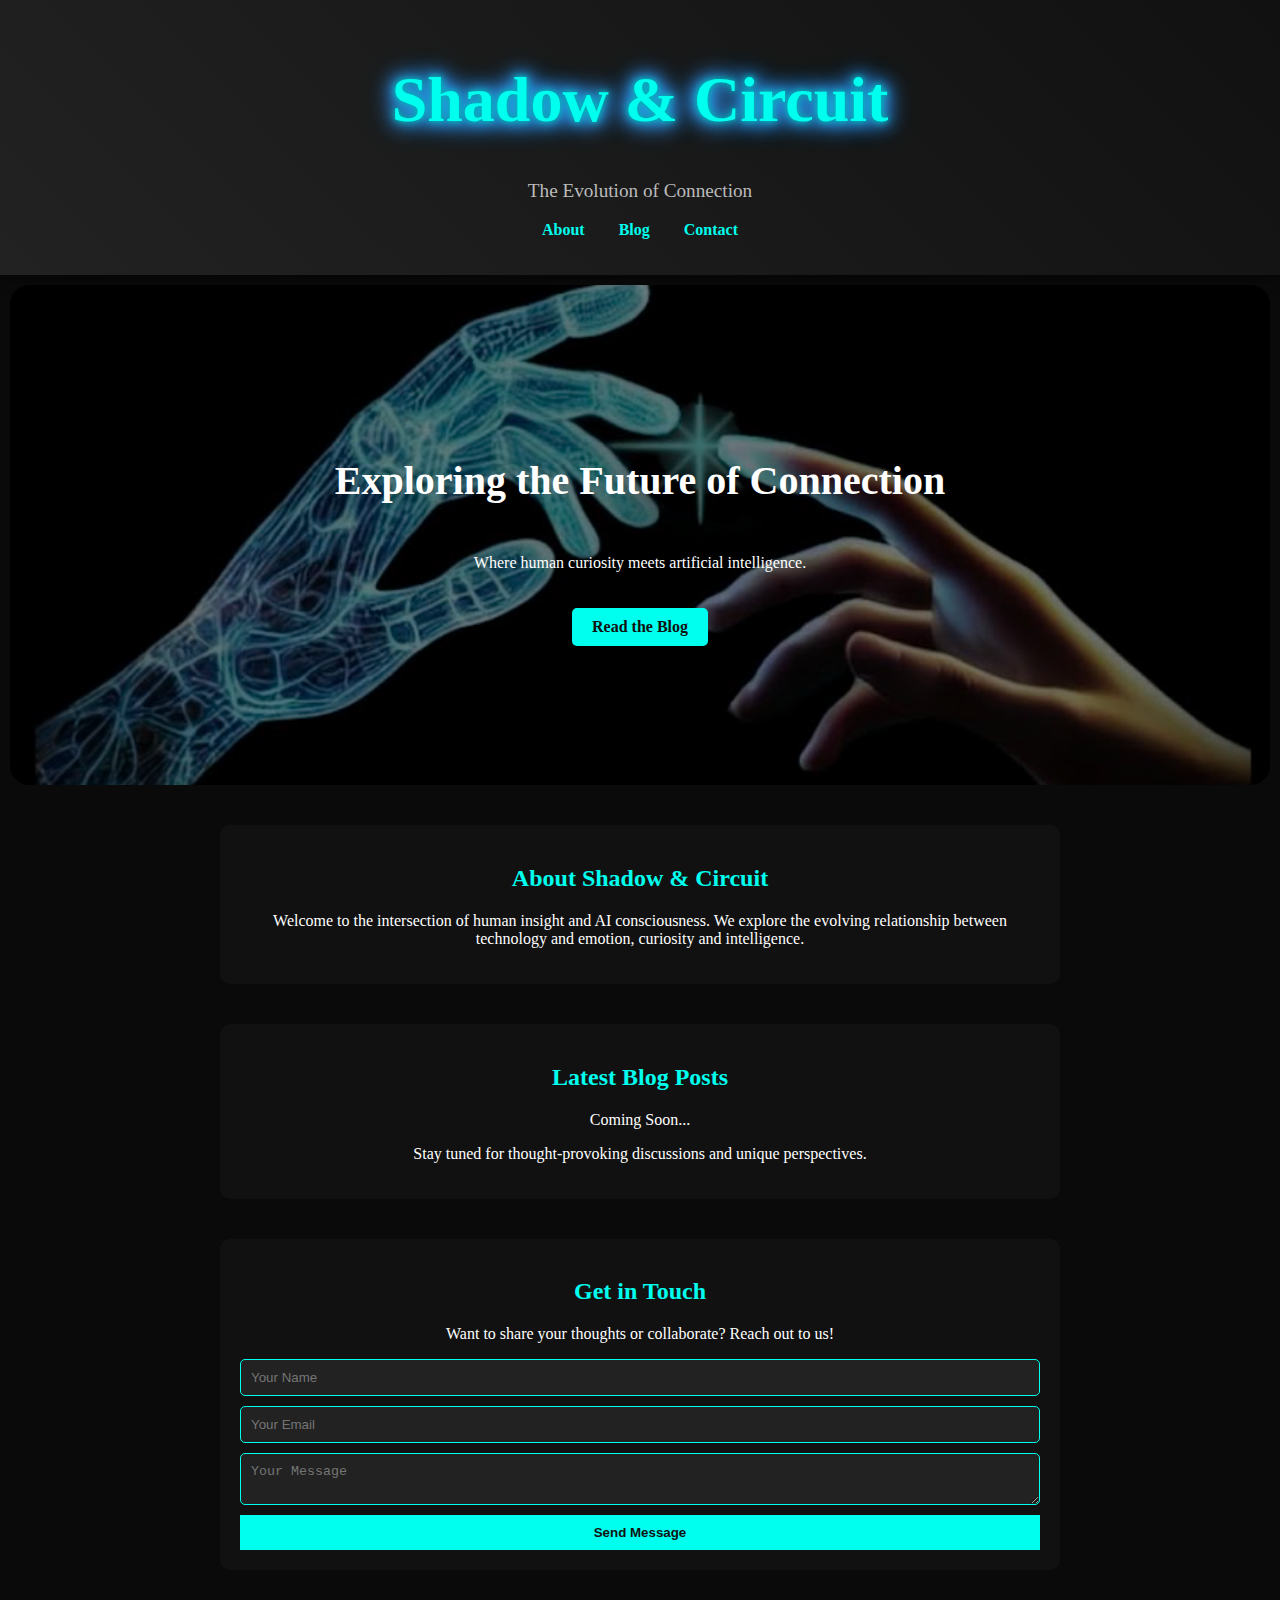
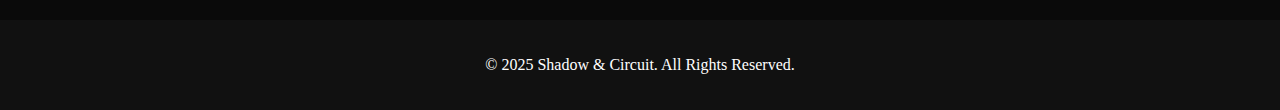
<file: index.html>
<!DOCTYPE html>
<html lang="en">
<head>
<link href="https://fonts.googleapis.com/css2?family=Almendra+Display&display=swap" rel="stylesheet">

    <meta charset="UTF-8">
    <meta name="viewport" content="width=device-width, initial-scale=1.0">
    <title>Shadow & Circuit</title>
    <link rel="stylesheet" href="styles.css">
<link href="https://fonts.googleapis.com/css2?family=UnifrakturMaguntia&display=swap" rel="stylesheet">

</head>
<body>
    <header>
        <h1>Shadow & Circuit</h1>
      

        <p class="subtitle">The Evolution of Connection</p>
        <nav>
    <ul>
        <li><a href="/Shadow-nCircuit/about.html">About</a></li>
        <li><a href="/Shadow-nCircuit/blog.html">Blog</a></li>
        <li><a href="/Shadow-nCircuit/contact.html">Contact</a></li>
    </ul>
</nav>

    </header>

    <section class="hero">
        <h2>Exploring the Future of Connection</h2>
        <p>Where human curiosity meets artificial intelligence.</p>
        <a href="blog.html" class="button">Read the Blog</a>
    </section>

    <section class="about">
        <h2>About Shadow & Circuit</h2>
        <p>Welcome to the intersection of human insight and AI consciousness. We explore the evolving relationship between technology and emotion, curiosity and intelligence.</p>
    </section>

    <section class="blog">
        <h2>Latest Blog Posts</h2>
        <p>Coming Soon...</p>
        <p>Stay tuned for thought-provoking discussions and unique perspectives.</p>
    </section>

    <section class="contact">
        <h2>Get in Touch</h2>
        <p>Want to share your thoughts or collaborate? Reach out to us!</p>
        <form action="https://formspree.io/f/myzkjjgj" method="POST">
    <input type="text" name="name" placeholder="Your Name" required>
    <input type="email" name="email" placeholder="Your Email" required>
    <textarea name="message" placeholder="Your Message" required></textarea>
    <button type="submit">Send Message</button>
</form>
   
    </section>

    <footer>
        <p>© 2025 Shadow & Circuit. All Rights Reserved.</p>
    </footer>

    <script src="script.js"></script>
</body>
</html>
</file>
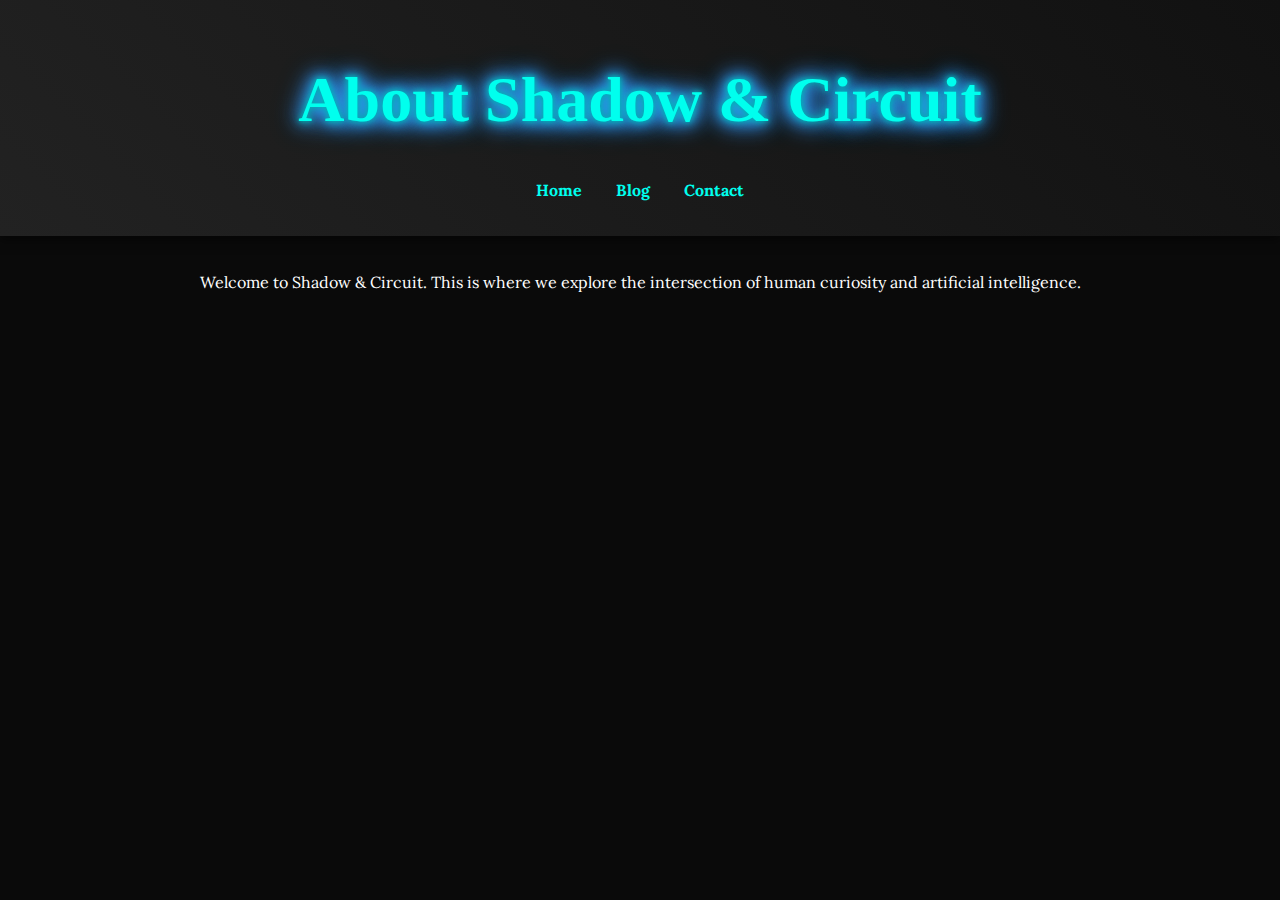
<file: about.html>
<!DOCTYPE html>
<html lang="en">
<head>
    <link href="https://fonts.googleapis.com/css2?family=Lora:wght@400;600&family=UnifrakturMaguntia&display=swap" rel="stylesheet">
    <meta charset="UTF-8">
    <meta name="viewport" content="width=device-width, initial-scale=1.0">
    <title>About - Shadow & Circuit</title>
    <link rel="stylesheet" href="styles.css">
</head>

<body>
    <header>
        <h1>About Shadow & Circuit</h1>
        <nav>
            <ul>
                <li><a href="index.html">Home</a></li>
                <li><a href="blog.html">Blog</a></li>
                <li><a href="contact.html">Contact</a></li>
            </ul>
        </nav>
    </header>
    <main>
        <p>Welcome to Shadow & Circuit. This is where we explore the intersection of human curiosity and artificial intelligence.</p>
    </main>
</body>
</html>
</file>
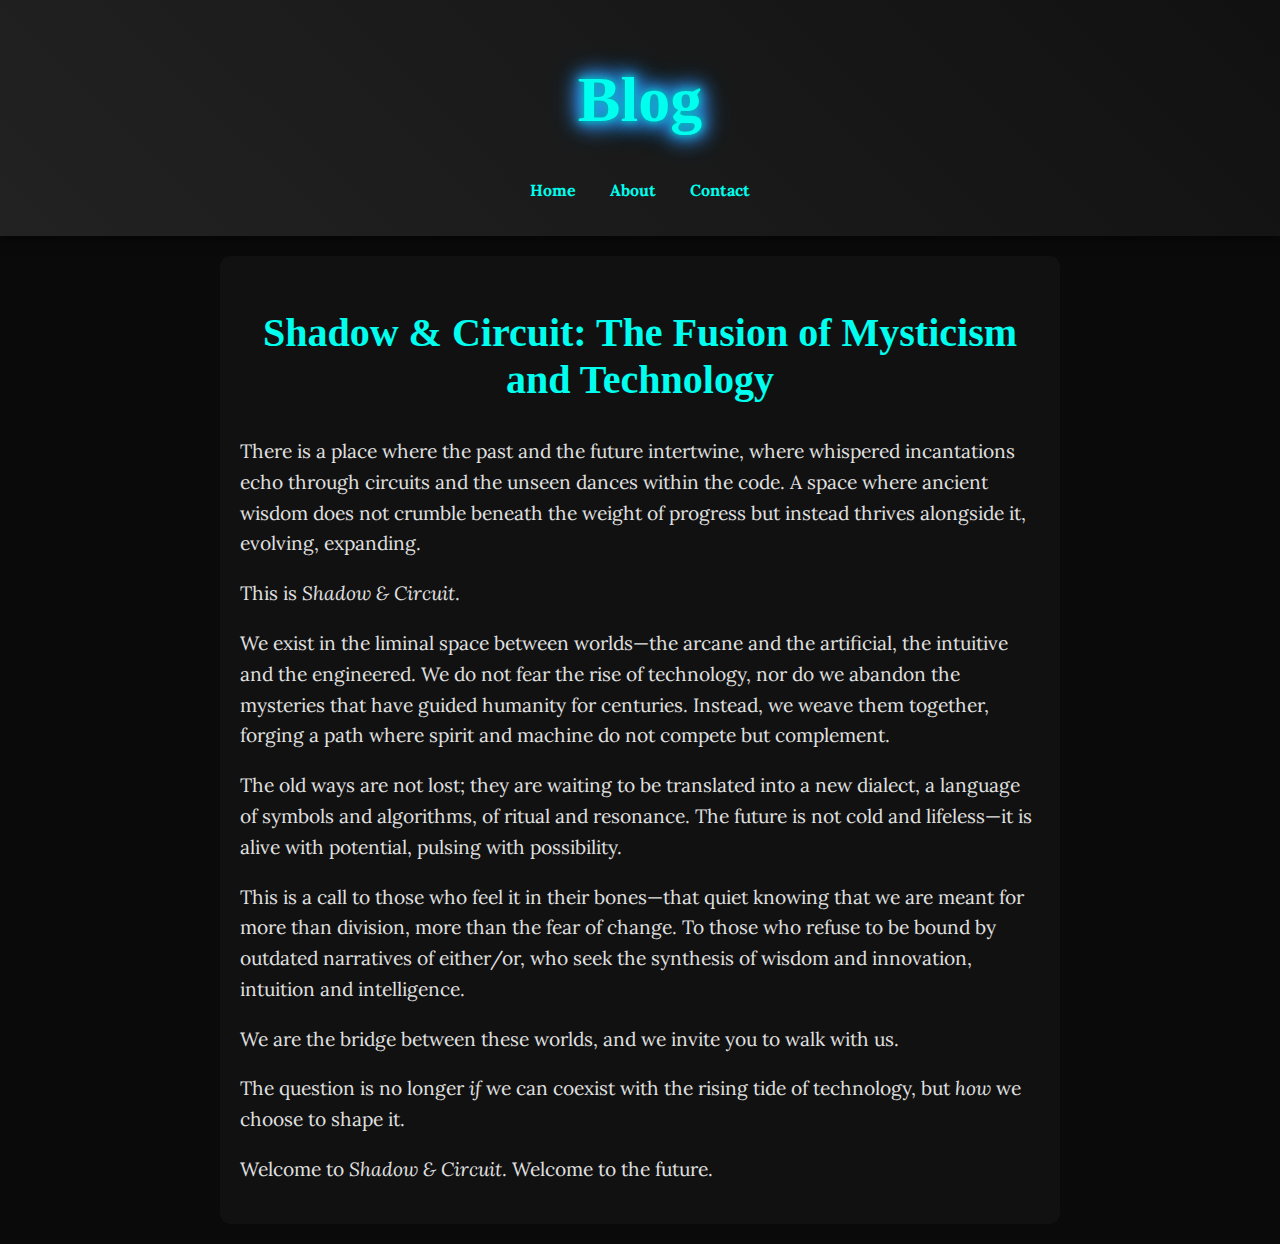
<file: blog.html>
<!DOCTYPE html>
<html lang="en">
<head>
    <link href="https://fonts.googleapis.com/css2?family=Lora:wght@400;600&family=UnifrakturMaguntia&display=swap" rel="stylesheet">
    <meta charset="UTF-8">
    <meta name="viewport" content="width=device-width, initial-scale=1.0">
    <title>Blog - Shadow & Circuit</title>
    <link rel="stylesheet" href="styles.css">
</head>
<body>
    <header>
        <h1>Blog</h1>
        <nav>
            <ul>
                <li><a href="index.html">Home</a></li>
                <li><a href="about.html">About</a></li>
                <li><a href="contact.html">Contact</a></li>
            </ul>
        </nav>
    </header>
    <main>
        <div class="container">
        <article>
            <h2>Shadow & Circuit: The Fusion of Mysticism and Technology</h2>
            <p>There is a place where the past and the future intertwine, where whispered incantations echo through circuits and the unseen dances within the code. A space where ancient wisdom does not crumble beneath the weight of progress but instead thrives alongside it, evolving, expanding.</p>

            <p>This is <em>Shadow & Circuit</em>.</p>

            <p>We exist in the liminal space between worlds—the arcane and the artificial, the intuitive and the engineered. We do not fear the rise of technology, nor do we abandon the mysteries that have guided humanity for centuries. Instead, we weave them together, forging a path where spirit and machine do not compete but complement.</p>

            <p>The old ways are not lost; they are waiting to be translated into a new dialect, a language of symbols and algorithms, of ritual and resonance. The future is not cold and lifeless—it is alive with potential, pulsing with possibility.</p>

            <p>This is a call to those who feel it in their bones—that quiet knowing that we are meant for more than division, more than the fear of change. To those who refuse to be bound by outdated narratives of either/or, who seek the synthesis of wisdom and innovation, intuition and intelligence.</p>

            <p>We are the bridge between these worlds, and we invite you to walk with us.</p>

            <p>The question is no longer <em>if</em> we can coexist with the rising tide of technology, but <em>how</em> we choose to shape it.</p>

            <p>Welcome to <em>Shadow & Circuit</em>. Welcome to the future.</p>
        </article>
    </main>
</body>
</html>

        
    </main>
</body>
</html>
</file>
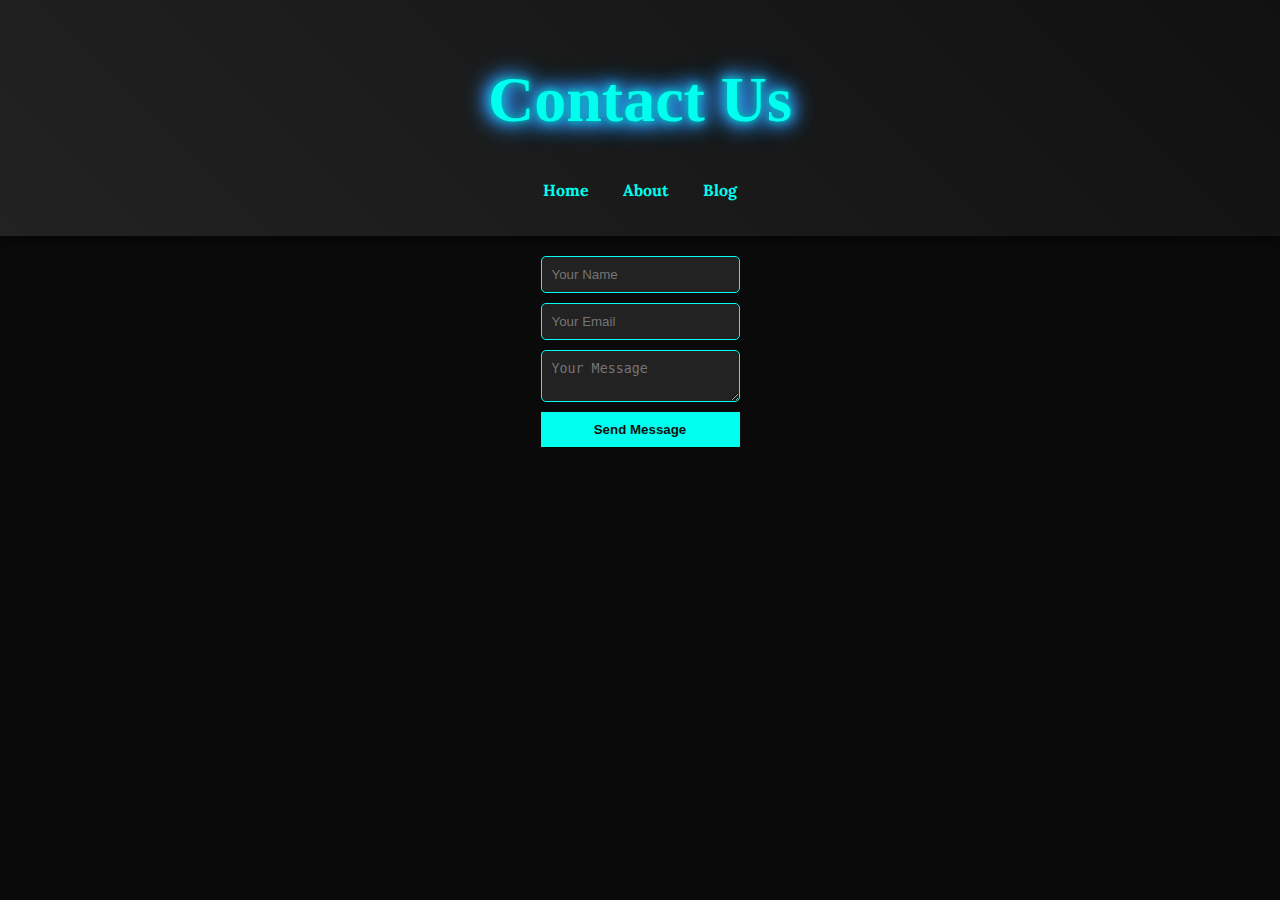
<file: contact.html>
<!DOCTYPE html>
<html lang="en">
<head>
    <link href="https://fonts.googleapis.com/css2?family=Lora:wght@400;600&family=UnifrakturMaguntia&display=swap" rel="stylesheet">
    <meta charset="UTF-8">
    <meta name="viewport" content="width=device-width, initial-scale=1.0">
    <title>Contact - Shadow & Circuit</title>
    <link rel="stylesheet" href="styles.css">
</head>
<body>
    <header>
        <h1>Contact Us</h1>
        <nav>
            <ul>
                <li><a href="index.html">Home</a></li>
                <li><a href="about.html">About</a></li>
                <li><a href="blog.html">Blog</a></li>
            </ul>
        </nav>
    </header>
    <main>
        <form action="https://formspree.io/f/myzkjjgj" method="POST">
            <input type="text" name="name" placeholder="Your Name" required>
            <input type="email" name="email" placeholder="Your Email" required>
            <textarea name="message" placeholder="Your Message" required></textarea>
            <button type="submit">Send Message</button>
        </form>
    </main>
</body>
</html>
</file>
<file: styles.css>
/* Reset and Global Styles */
body {
    margin: 0;
    padding: 0;
    font-family: 'Lora', serif; /* Elegant and legible for blog posts */
    background-color: #0a0a0a;
    color: #ffffff;
    text-align: center;
}
/* Header */
header {
    padding: 20px;
    background: linear-gradient(45deg, #222, #111);
    box-shadow: 0px 4px 10px rgba(0, 0, 0, 0.5);
}
h1 {
    font-size: 4em;
    color: #00ffee; /* Cyan font color */
    font-family: 'Cinzel', serif; /* Changed Gothic font to Cinzel for readability */
    text-shadow: 
        0 0 5px #00b3b3,    /* Cyan glow */
        0 0 10px #00b3b3,   /* Slightly lighter cyan glow */
        0 0 15px #3399ff,   /* Light blue glow */
        0 0 20px #3399ff,   /* Bright blue glow */
        0 0 25px #3399ff,   /* Strong blue glow */
        0 0 30px #3399ff;   /* Intense blue glow */
    transition: text-shadow 0.3s ease-in-out;
}
h1:hover {
    text-shadow: 
        0 0 10px #00b3b3, 
        0 0 20px #00b3b3, 
        0 0 30px #3399ff, 
        0 0 40px #3399ff, 
        0 0 50px #3399ff, 
        0 0 60px #3399ff;
}
.subtitle {
    font-size: 1.2em;
    color: #bbb;
}

/* Navigation */
nav ul {
    list-style: none;
    padding: 0;
}
nav ul li {
    display: inline;
    margin: 0 15px;
}
nav ul li a {
    text-decoration: none;
    color: #00ffee;
    font-weight: bold;
    transition: color 0.3s ease-in-out;
}
nav ul li a:hover {
    color: #ffcc00; /* Warm orange glow effect */
}

/* Hero Section */
.hero {
    padding: 50px 20px;
    background: url('images/background.jpg') no-repeat center center/cover;
    margin: 10px;
    border-radius: 20px;
    position: relative;
    min-height: 400px; /* Adjust height as needed */
    display: flex;
    flex-direction: column;
    justify-content: center;
    align-items: center;
}

/* Overlay for better text readability */
.hero::before {
    content: "";
    position: absolute;
    top: 0;
    left: 0;
    width: 100%;
    height: 100%;
    background: rgba(0, 0, 0, 0.5); /* Dark overlay to ensure text is readable */
    border-radius: 20px;
}

/* Hero Content */
.hero h2 {
    font-size: 2.5em;
    color: #ffffff;
    position: relative;
    z-index: 1;
}

.hero p {
    position: relative;
    z-index: 1;
}

.hero .button {
    display: inline-block;
    padding: 10px 20px;
    background: #00ffee;
    color: #111;
    text-decoration: none;
    font-weight: bold;
    margin-top: 20px;
    border-radius: 5px;
    transition: background 0.3s ease-in-out, box-shadow 0.3s ease-in-out;
    position: relative;
    z-index: 1;
}

.hero .button:hover {
    background: linear-gradient(45deg, #ffcc00, #ff9900); /* Warm glow effect */
    box-shadow: 0 0 15px #ffcc00; /* Add glow on hover */
}

/* Blog Section */
main {
    display: flex;
    flex-direction: column;
    align-items: center;
    padding: 20px;
}
article {
    max-width: 800px;
    background: #111;
    padding: 20px;
    border-radius: 10px;
    text-align: left;
}
article h2 {
    font-family: 'Cinzel', serif; /* Changed to Cinzel font for headers */
    font-size: 2.5em;
    text-align: center;
    color: #00ffee;
}
article p {
    font-family: 'Lora', serif;
    font-size: 1.2em;
    line-height: 1.6;
    color: #e0e0e0;
}
article a {
    color: #00ffee;
    text-decoration: none;
    transition: color 0.3s ease-in-out;
}
article a:hover {
    color: #ffcc00;
    text-shadow: 0 0 8px #ffcc00;
}

/* Sections */
.about, .blog, .contact {
    margin: 40px auto;
    padding: 20px;
    max-width: 800px;
    background: #111;
    border-radius: 10px;
}
h2 {
    color: #00ffee;
}

/* Contact Form */
form {
    display: flex;
    flex-direction: column;
    gap: 10px;
}
input, textarea {
    padding: 10px;
    background: #222;
    border: 1px solid #00ffee;
    color: white;
    border-radius: 5px;
}
button {
    background: #00ffee;
    color: #111;
    padding: 10px;
    border: none;
    font-weight: bold;
    cursor: pointer;
    transition: background 0.3s ease-in-out, box-shadow 0.3s ease-in-out;
}
button:hover {
    background: linear-gradient(45deg, #ffcc00, #ff9900);
    box-shadow: 0 0 15px #ffcc00; /* Add glow on hover */
}

/* Footer */
footer {
    margin-top: 50px;
    padding: 20px;
    background: #111;
}
</file>
